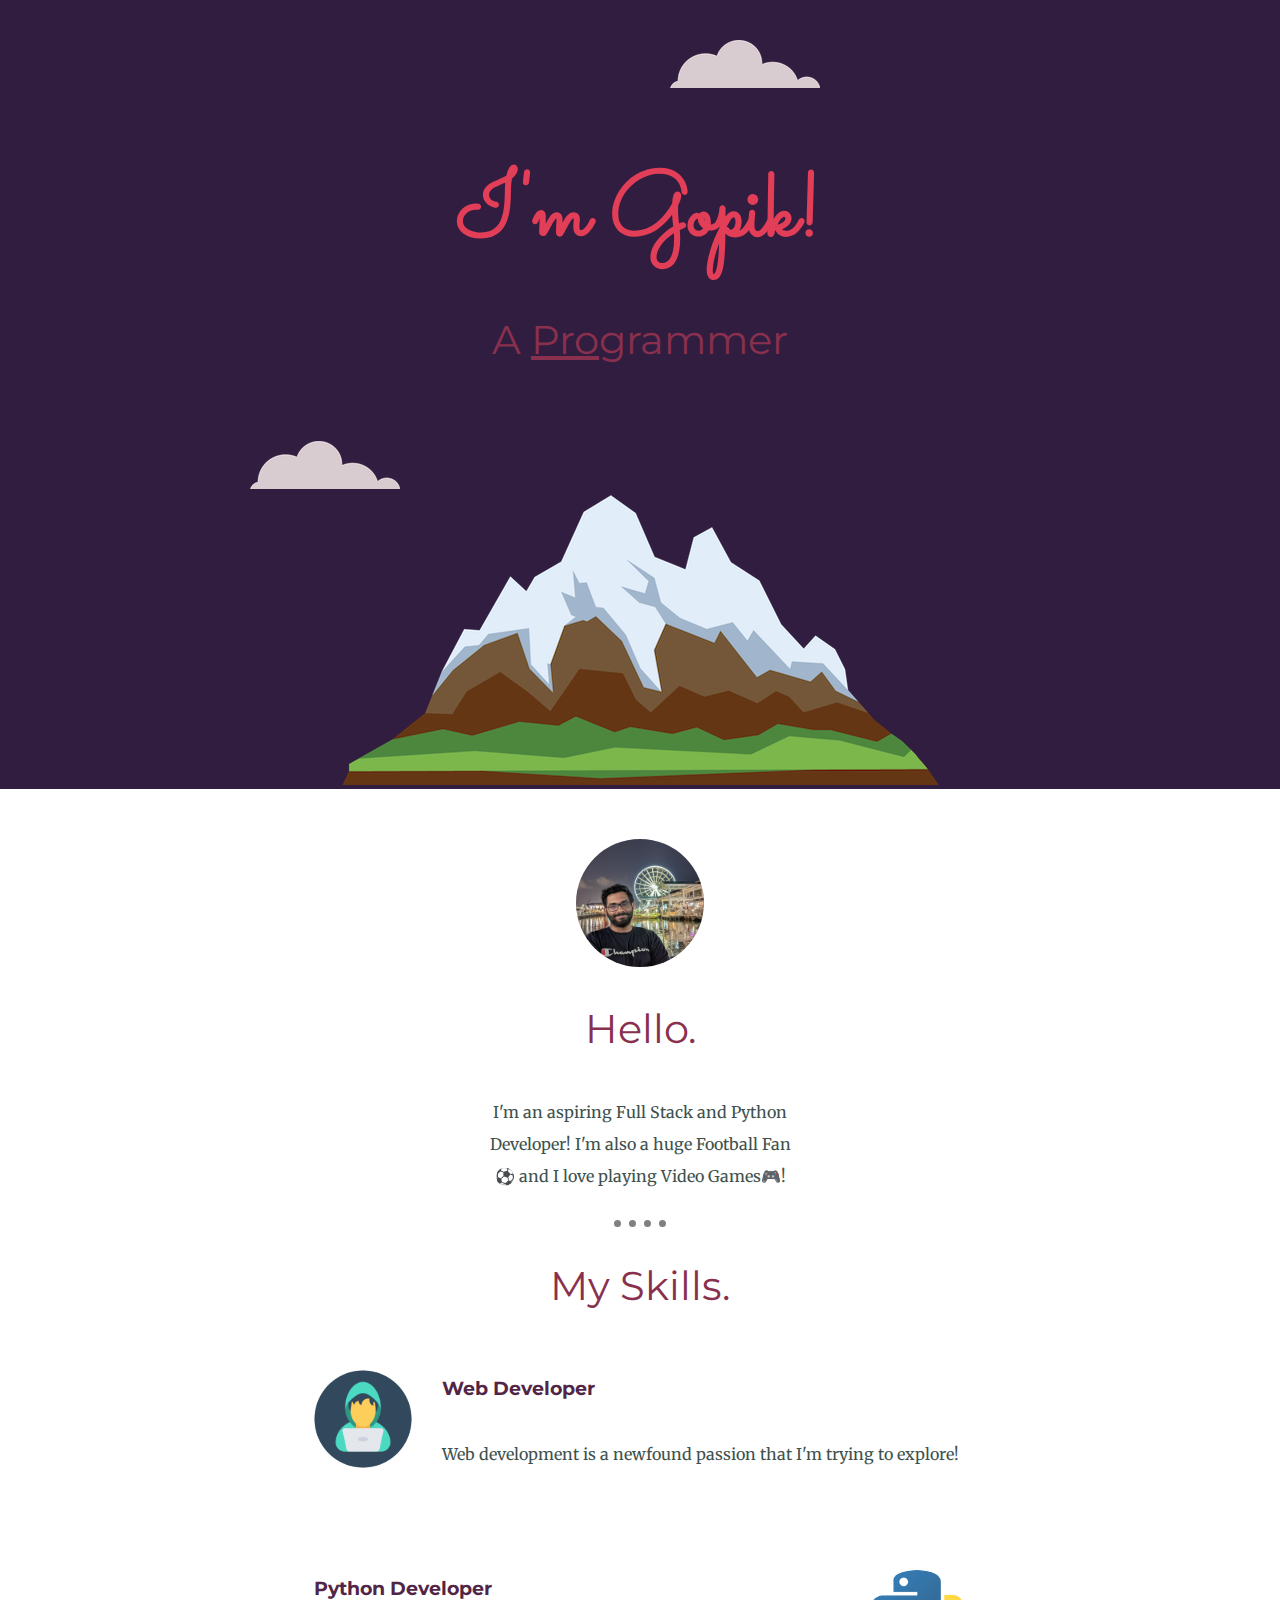
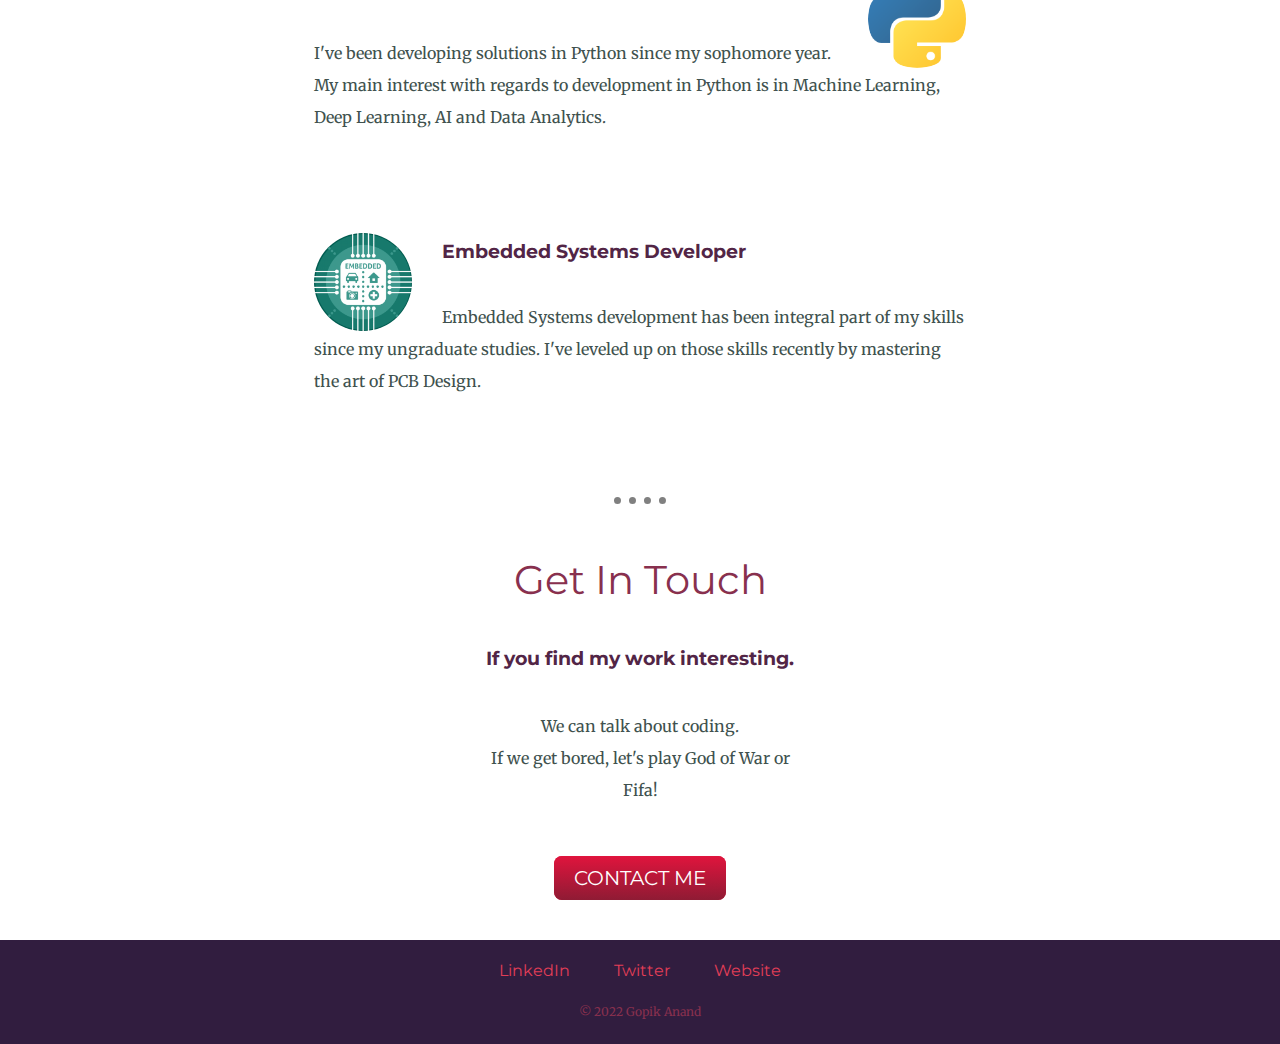
<file: index.html>
<!DOCTYPE html>
<html lang="en" dir="ltr">
  <head>
    <meta charset="utf-8">
    <title> Gopik Anand </title>
    <link rel="stylesheet" href="css/styles.css">
    <link rel="icon" href="favicon.ico">
    <link rel="preconnect" href="https://fonts.googleapis.com">
    <link rel="preconnect" href="https://fonts.gstatic.com" crossorigin>
    <link href="https://fonts.googleapis.com/css2?family=Merriweather:ital@1&family=Montserrat&family=Sacramento&display=swap" rel="stylesheet">

  </head>
  <body>

    <div class="top-container">
      <img class="top-cloud" src="images/cloud.png" alt="cloud-img">
      <h1>I'm Gopik!</h1>
      <h2>A <span class="pro">Pro</span>grammer</h2>
      <img class="bottom-cloud" src="images/cloud.png" alt="cloud-img">
      <img class="mountain" src="images/mountain.png" alt="mountain-img">
    </div>
    <div class="middle-container">
      <div class="profile">
        <img class="profile-picture" src="images/gopikProPic.jpg" alt="proPic">
        <h2>Hello.</h2>
        <p class="intro">I'm an aspiring Full Stack and Python Developer! I'm also a huge Football Fan ⚽ and I love playing Video Games🎮!</p>
        <br>
      </div>
      <hr size='3' noshade>
      <div class="skills">
        <h2>My Skills.</h2>
        <div class="skill-row">
          <img class="web-dev-pic" src="images/webDev.png" alt="webDev">
          <h3>Web Developer</h3>
          <p>Web development is a newfound passion that I'm trying to explore!</p>
        </div>
        <div class="skill-row">
          <img class="python-dev-pic" src="images/pythonDev.png" alt="pythonDev">
          <h3>Python Developer</h3>
          <p>I've been developing solutions in Python since my sophomore year. My main interest with regards to development in Python is in Machine Learning, Deep Learning, AI and Data Analytics.
          </p>
        </div>
        <div class="skill-row">
          <img class="emb-dev-pic" src="images/embeddedDev.png" alt="embeddedDev">
          <h3>Embedded Systems Developer</h3>
          <p> Embedded Systems development has been integral part of my skills since my ungraduate studies. I've leveled up on those skills recently by mastering the art of PCB Design.
          </p>
        </div>
      </div>
      <hr size='3' noshade>
      <div class="contact-me">
        <h2>Get In Touch</h2>
        <h3>If you find my work interesting.</h3>
        <p class="contact-message">We can talk about coding.<br> If we get bored, let's play God of War or Fifa!</p>
        <a class="btn" href="mailto:gopikanand60@email.com">CONTACT ME</a>
      </div>
    </div>
    <div class="bottom-container">
      <br>
      <a class="footer-link" href="https://www.linkedin.com/">LinkedIn</a>
      <a class="footer-link" href="https://twitter.com/">Twitter</a>
      <a class="footer-link" href="https://www.appbrewery.co/">Website</a>
      <p class="footer">© 2022 Gopik Anand</p>
    </div>
  </body>
</html>
</file>
<file: css/styles.css>
body {
  margin: 0;
  text-align: center;
  font-family: "Merriweather",sans-serif;
  color: #40514e;
}

h1 {
  font-family: "Sacramento", sans-serif;
  font-size: 5.625rem;
  margin: 3.125rem auto 0 auto;
  color: #E23E57;
}

h2 {
  font-family: "Montserrat", sans-serif;
  font-size: 2.5rem;
  font-weight: normal;
  color: #88304E;
  padding-bottom: 10px;
}

h3 {
  font-family: "Montserrat", sans-serif;
  color: #522546;
  margin: 25px auto 30px;
}

a {
  font-family: "Montserrat", sans-serif;
  text-decoration: none;
  color: #E23E57;
  margin: 10px 20px;
}

a:hover {
  color: #EAF6F6;
}

hr {
  margin-top: 100px auto;
  background-color: #FFFFFF;
  border-style: none;
  border-top-style: dotted;
  border-color: grey;
  border-width: 7.5px;
  width: 4%;
}

p {
  line-height: 2;
}

.pro {
  text-decoration: underline;
}

.profile-picture {
  width: 10%;
  border-radius: 100%;
}

.web-dev-pic {
  width: 15%;
  border-radius: 100%;
  float: left;
  margin-right: 30px;
}

.python-dev-pic {
  width: 15%;
  border-radius: 100%;
  float: right;
  margin-left: 30px;
}

.emb-dev-pic {
  width: 15%;
  border-radius: 100%;
  float: left;
  margin-right: 30px;
}

.top-container {
  background-color: #311D3F;
  position: relative;
  padding-top: 100px;
}

.middle-container {
  margin: 50px 0;
}

.bottom-container {
  background-color: #311D3F;
}

.top-cloud {
  position: absolute;
  right: 460px;
  top: 40px;
}

.bottom-cloud {
  position: absolute;
  left: 250px;
  bottom: 300px;
}

.mountain {
  padding-top: 20.5px;
}

.skill-row {
  width: 51%;
  margin: 50px auto 100px auto;
  text-align: left;
  line-height: 2;
}

.btn {
  background: #e0143d;
  background-image: -webkit-linear-gradient(top, #e0143d, #8f1b34);
  background-image: -moz-linear-gradient(top, #e0143d, #8f1b34);
  background-image: -ms-linear-gradient(top, #e0143d, #8f1b34);
  background-image: -o-linear-gradient(top, #e0143d, #8f1b34);
  background-image: linear-gradient(to bottom, #e0143d, #8f1b34);
  -webkit-border-radius: 8;
  -moz-border-radius: 8;
  border-radius: 8px;
  font-family: "Montserrat", sans-serif;
  color: #ffffff;
  font-size: 20px;
  padding: 10px 20px 10px 20px;
  text-decoration: none;
}

.btn:hover {
  background: #c73232;
  background-image: -webkit-linear-gradient(top, #c73232, #d91818);
  background-image: -moz-linear-gradient(top, #c73232, #d91818);
  background-image: -ms-linear-gradient(top, #c73232, #d91818);
  background-image: -o-linear-gradient(top, #c73232, #d91818);
  background-image: linear-gradient(to bottom, #c73232, #d91818);
  text-decoration: none;
}

.contact-me{
  margin: 50px auto 50px auto;
}

.footer {
  color: #88304E;
  font-size: 0.75rem;
  padding: 20px 0px;
  margin: 0;
}

.intro {
  width: 25%;
  margin: auto;
}

.contact-message {
  width: 25%;
  margin: 40px auto 60px;
}
</file>
